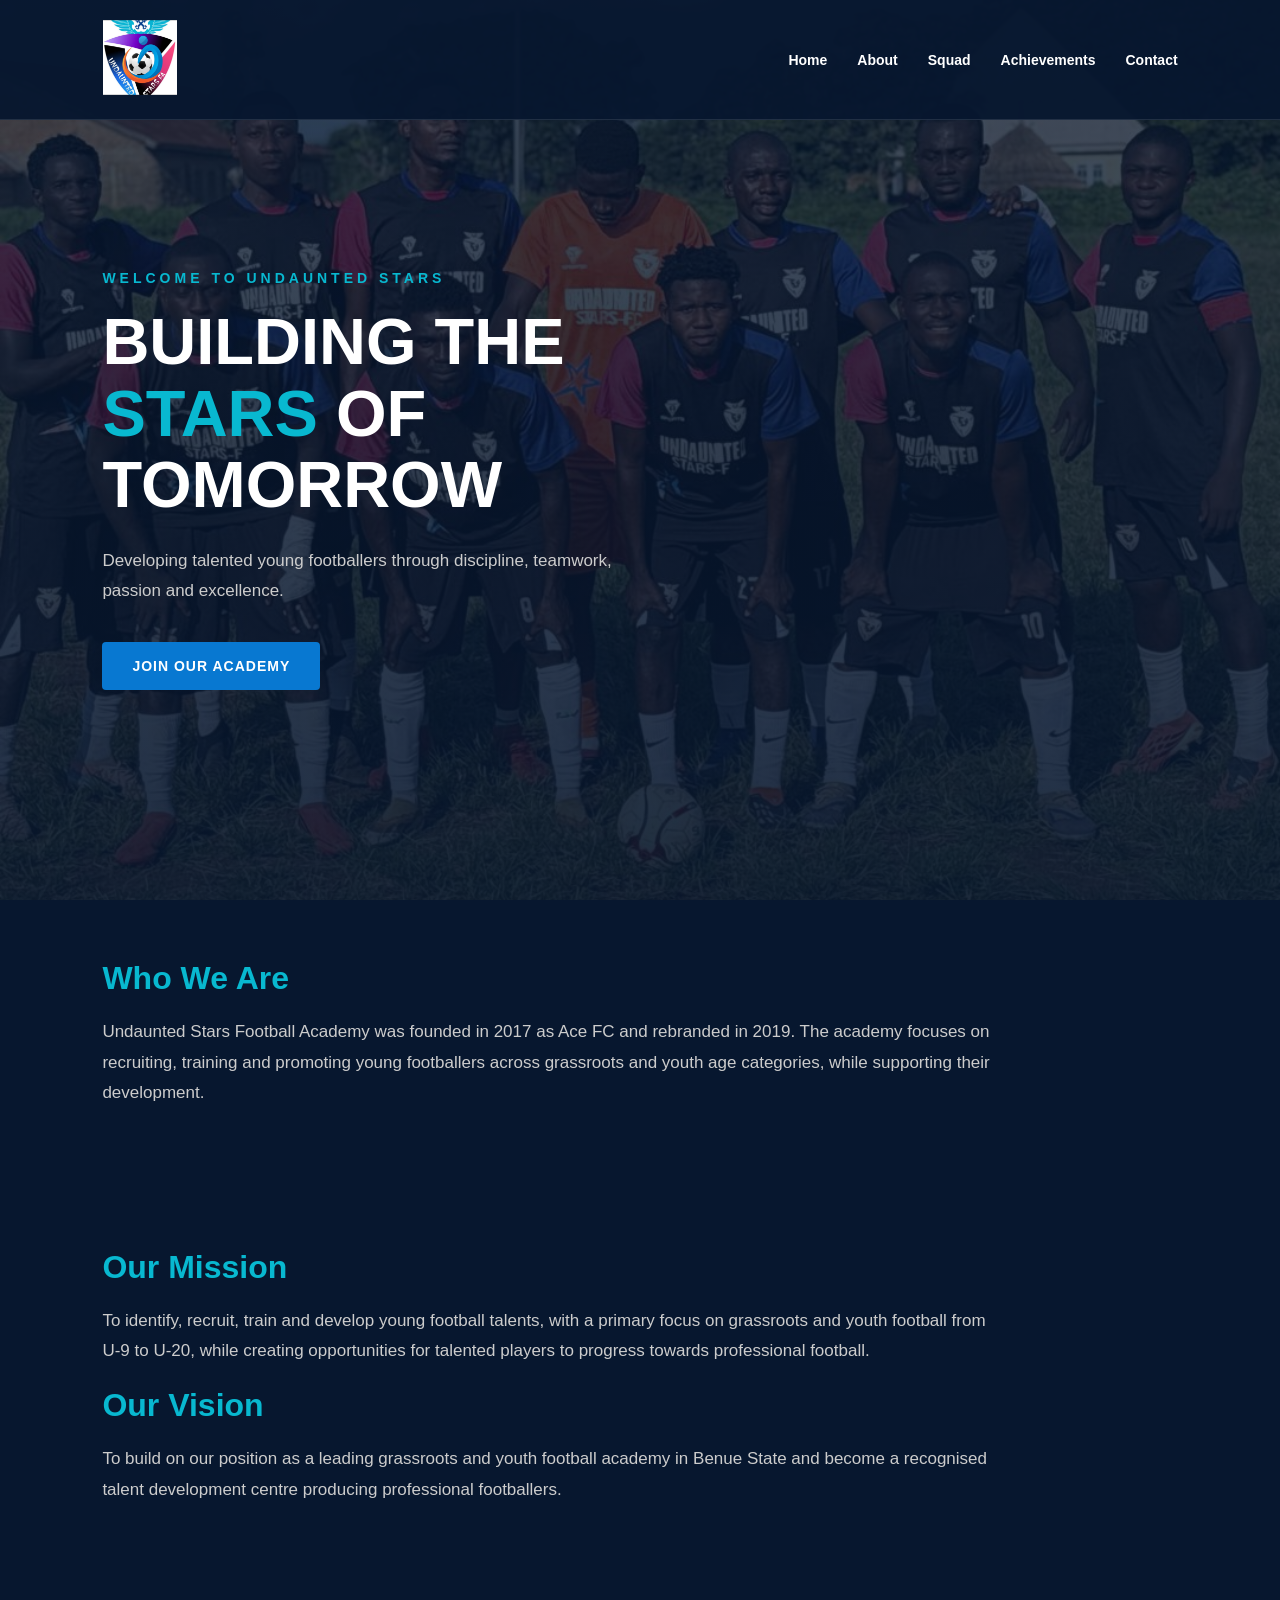
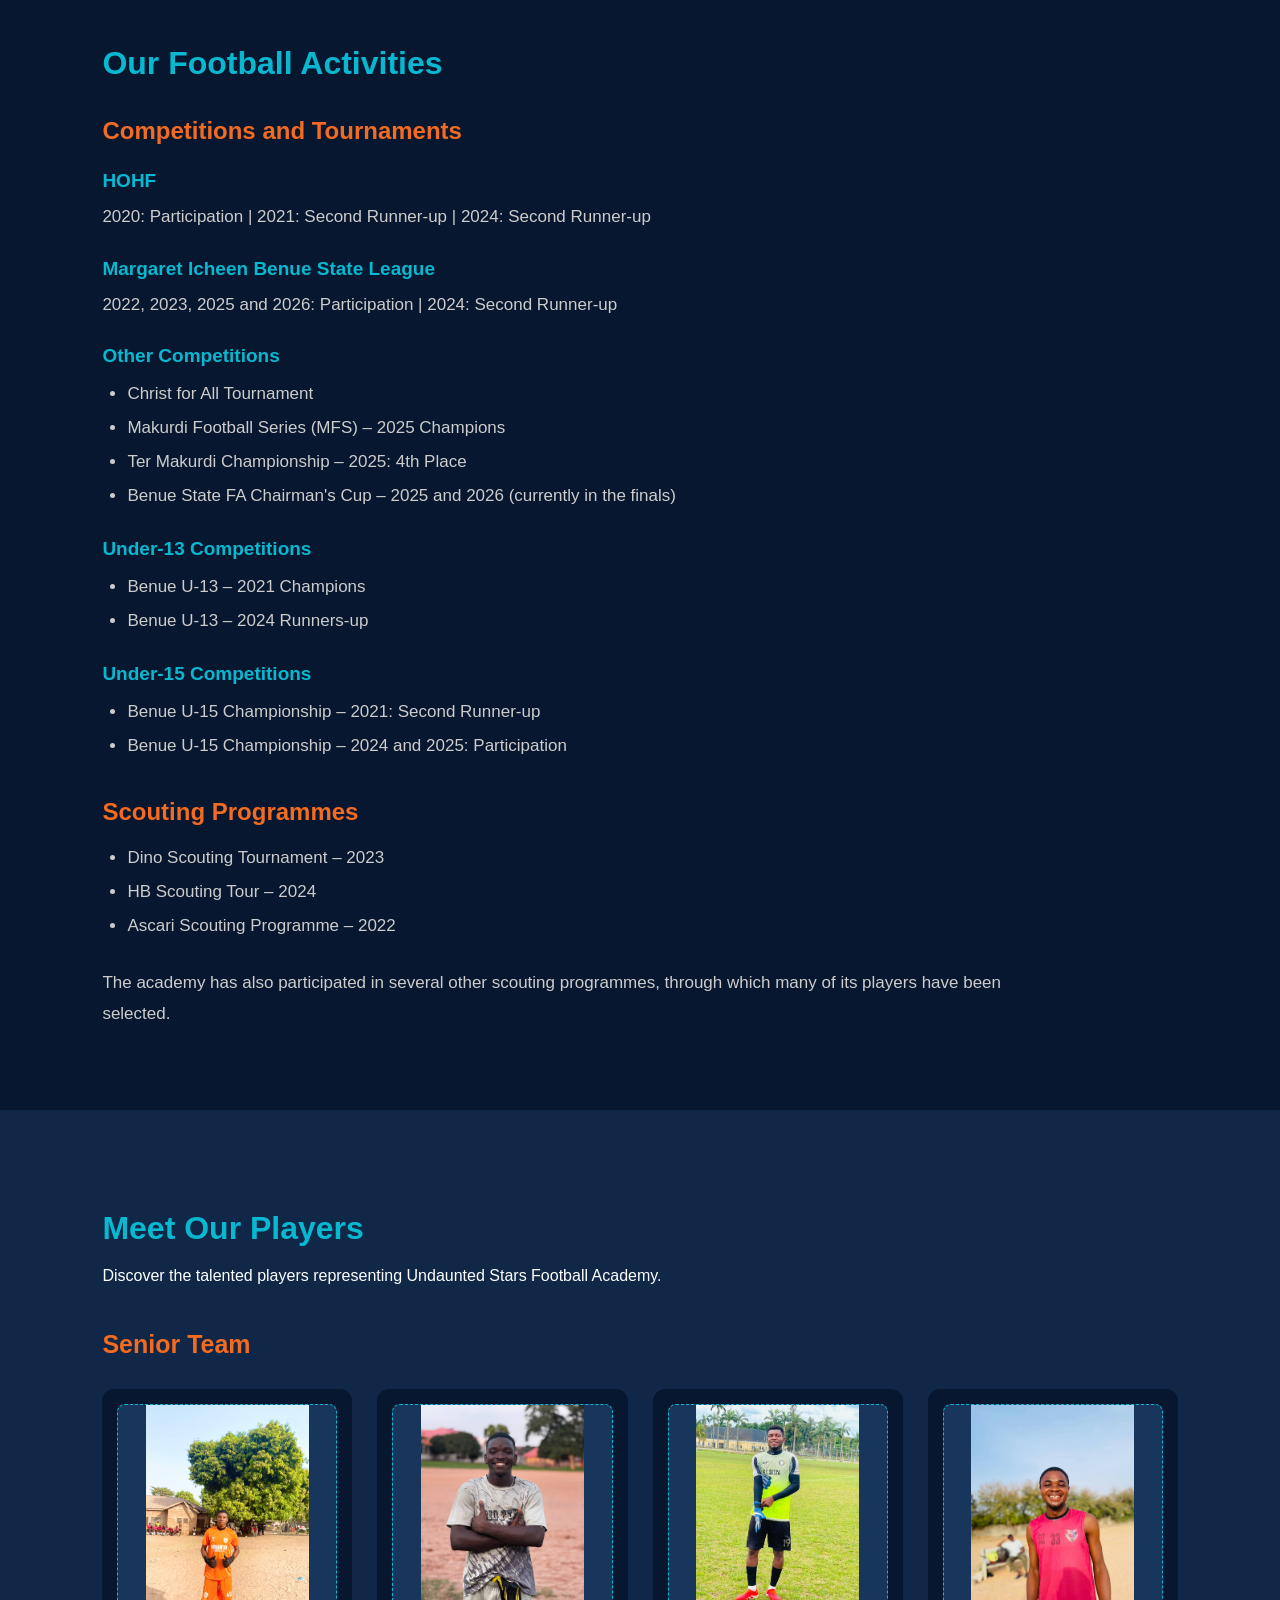
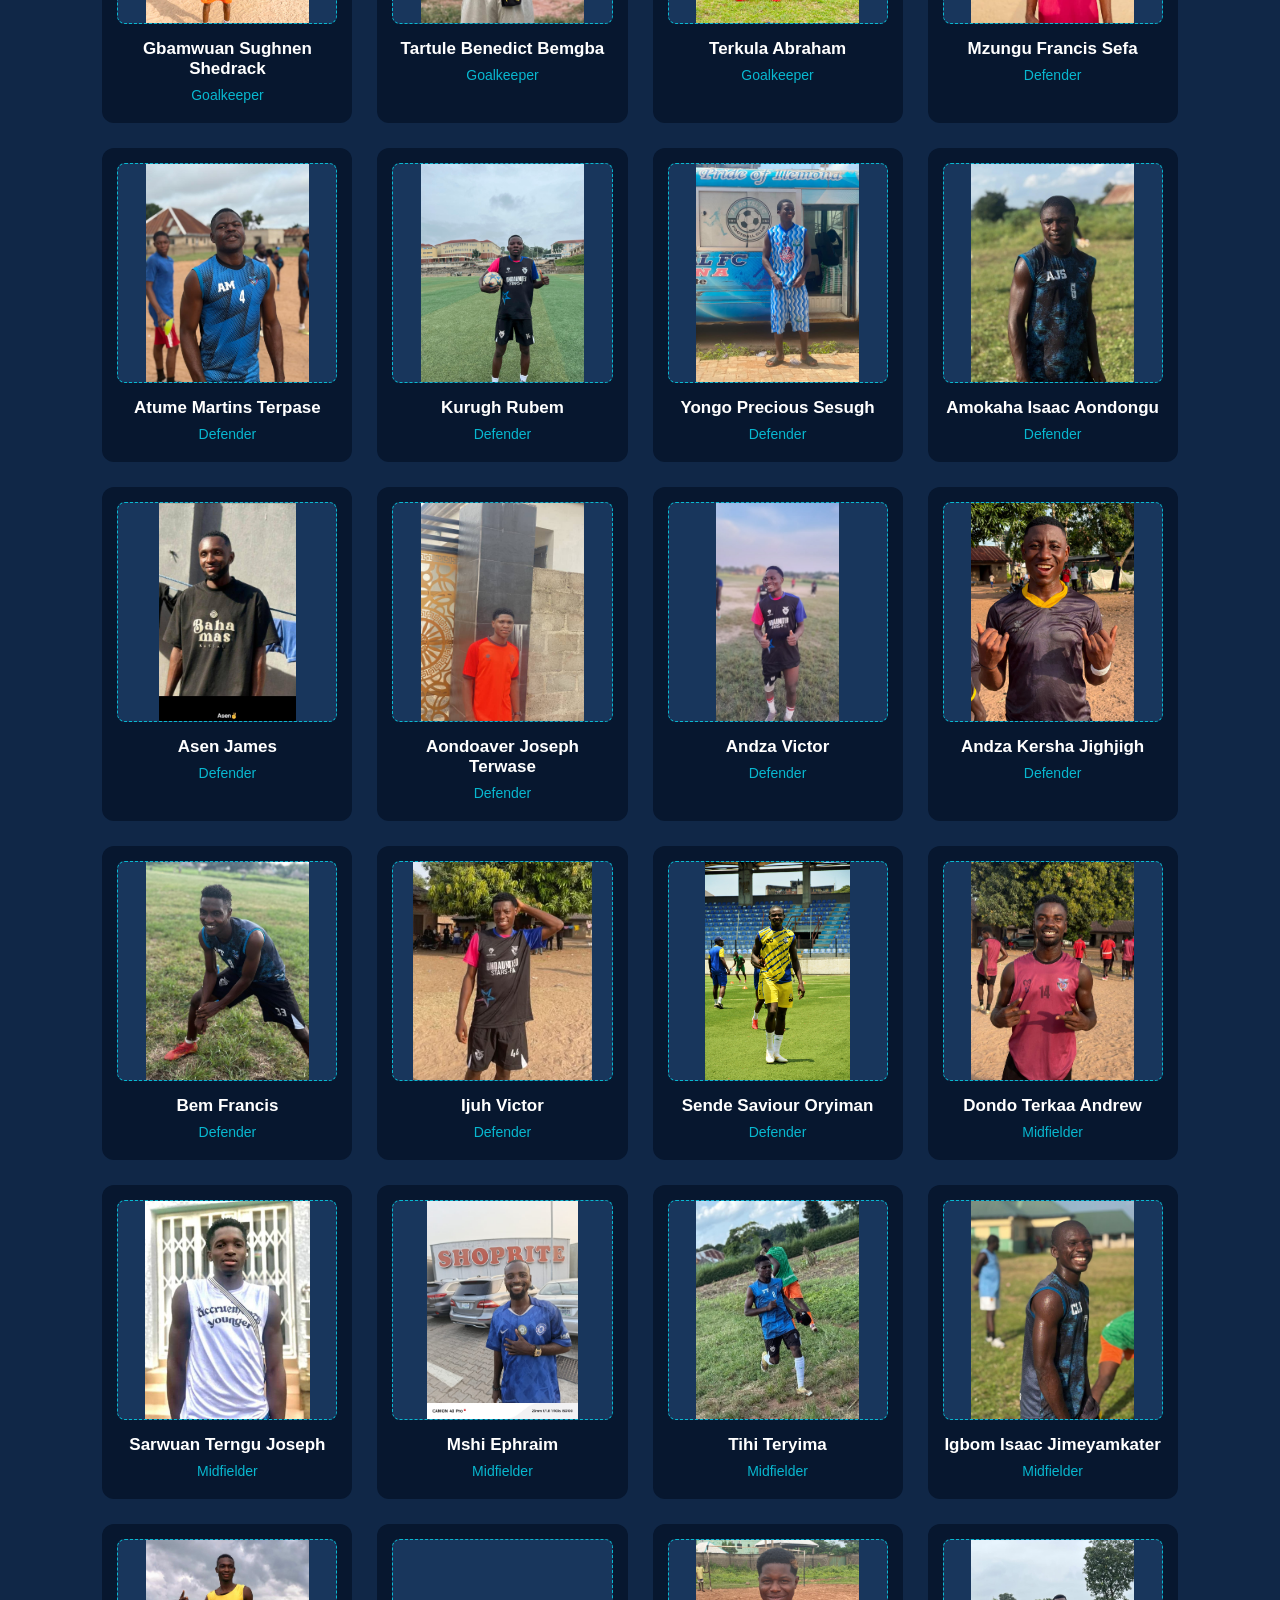
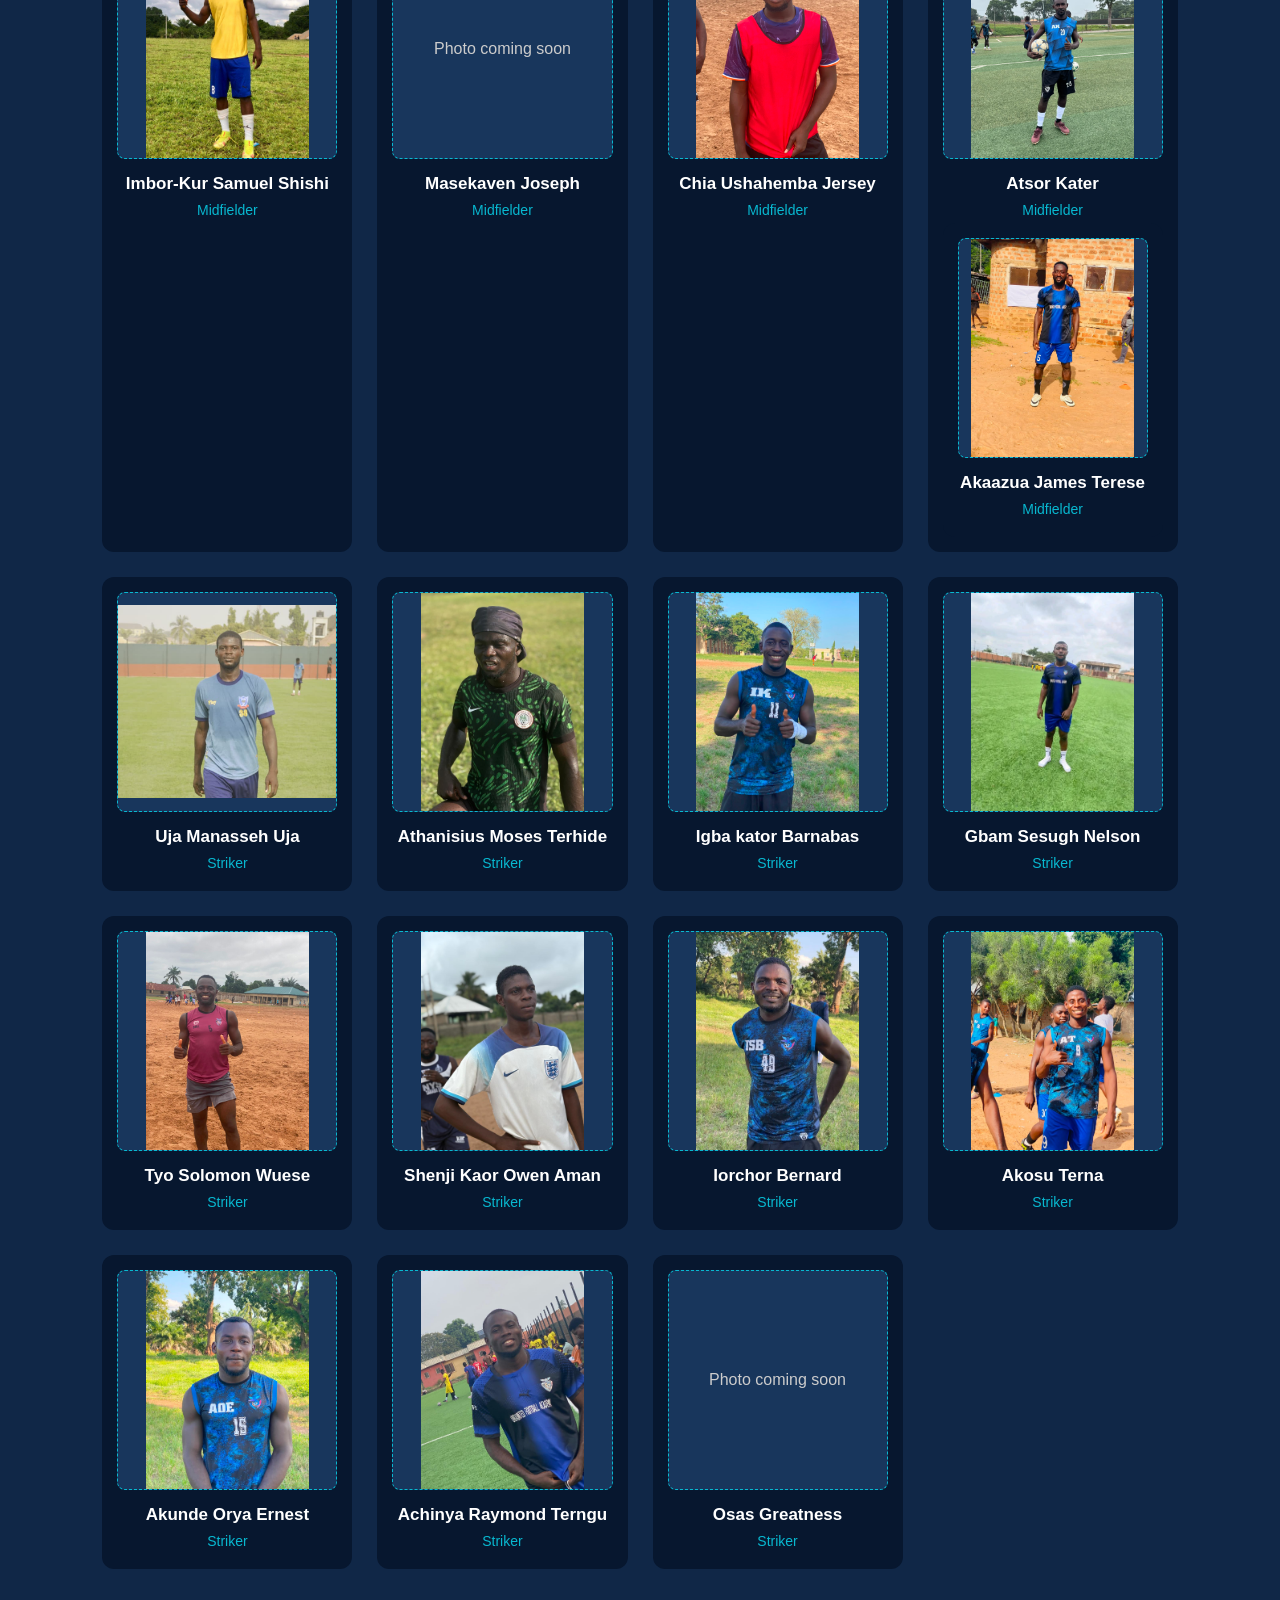
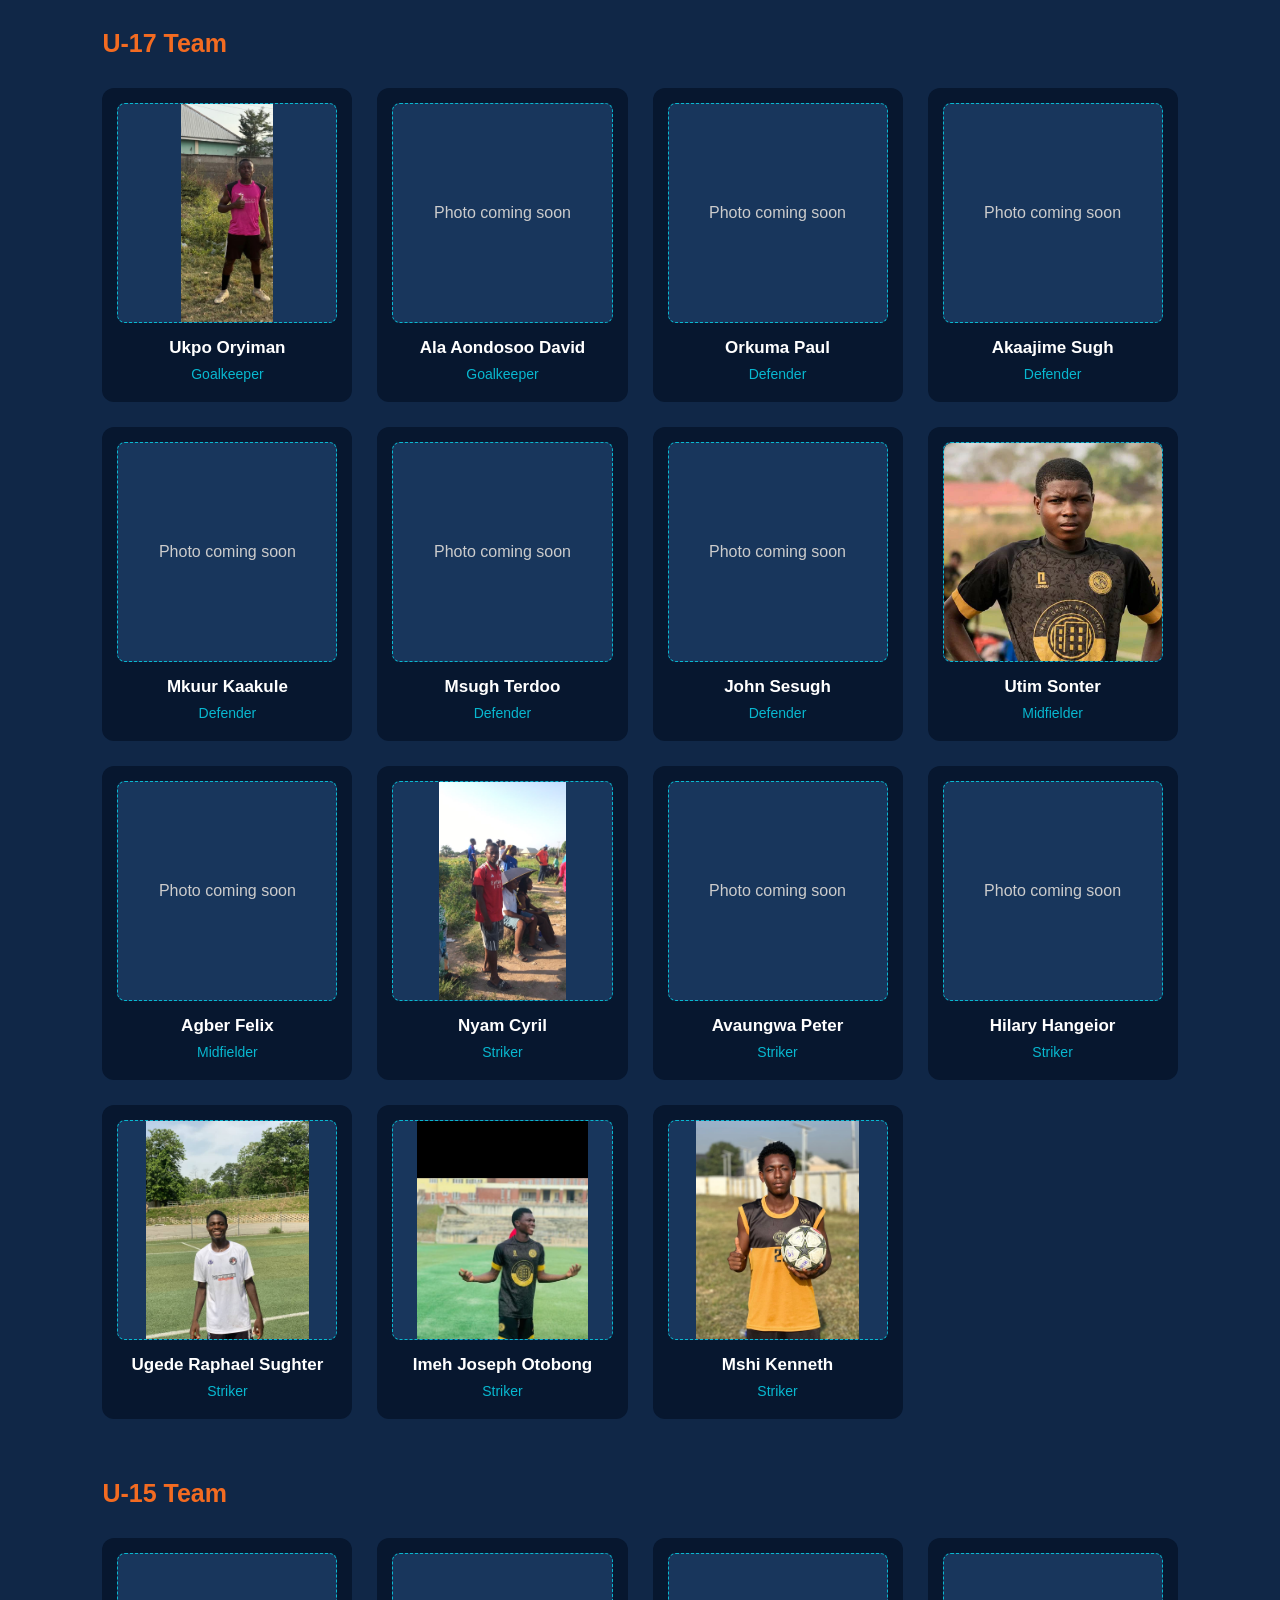
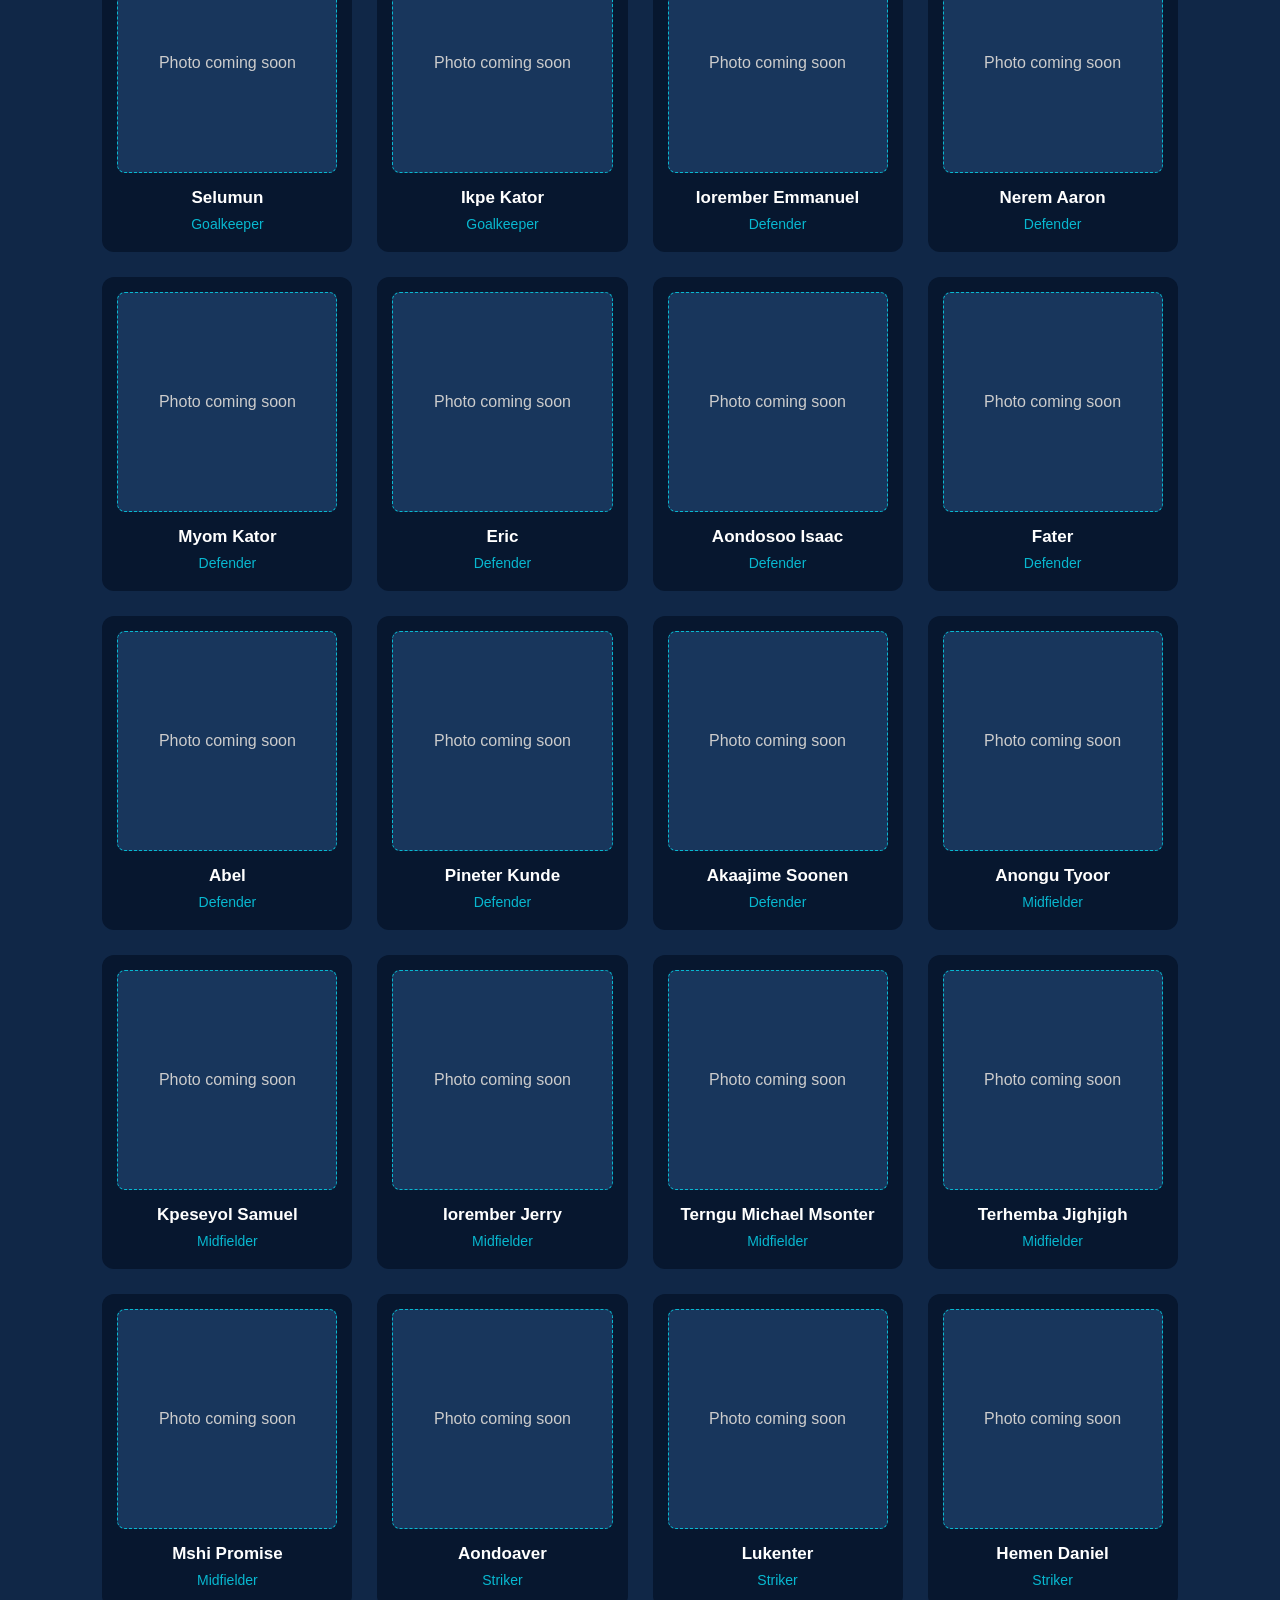
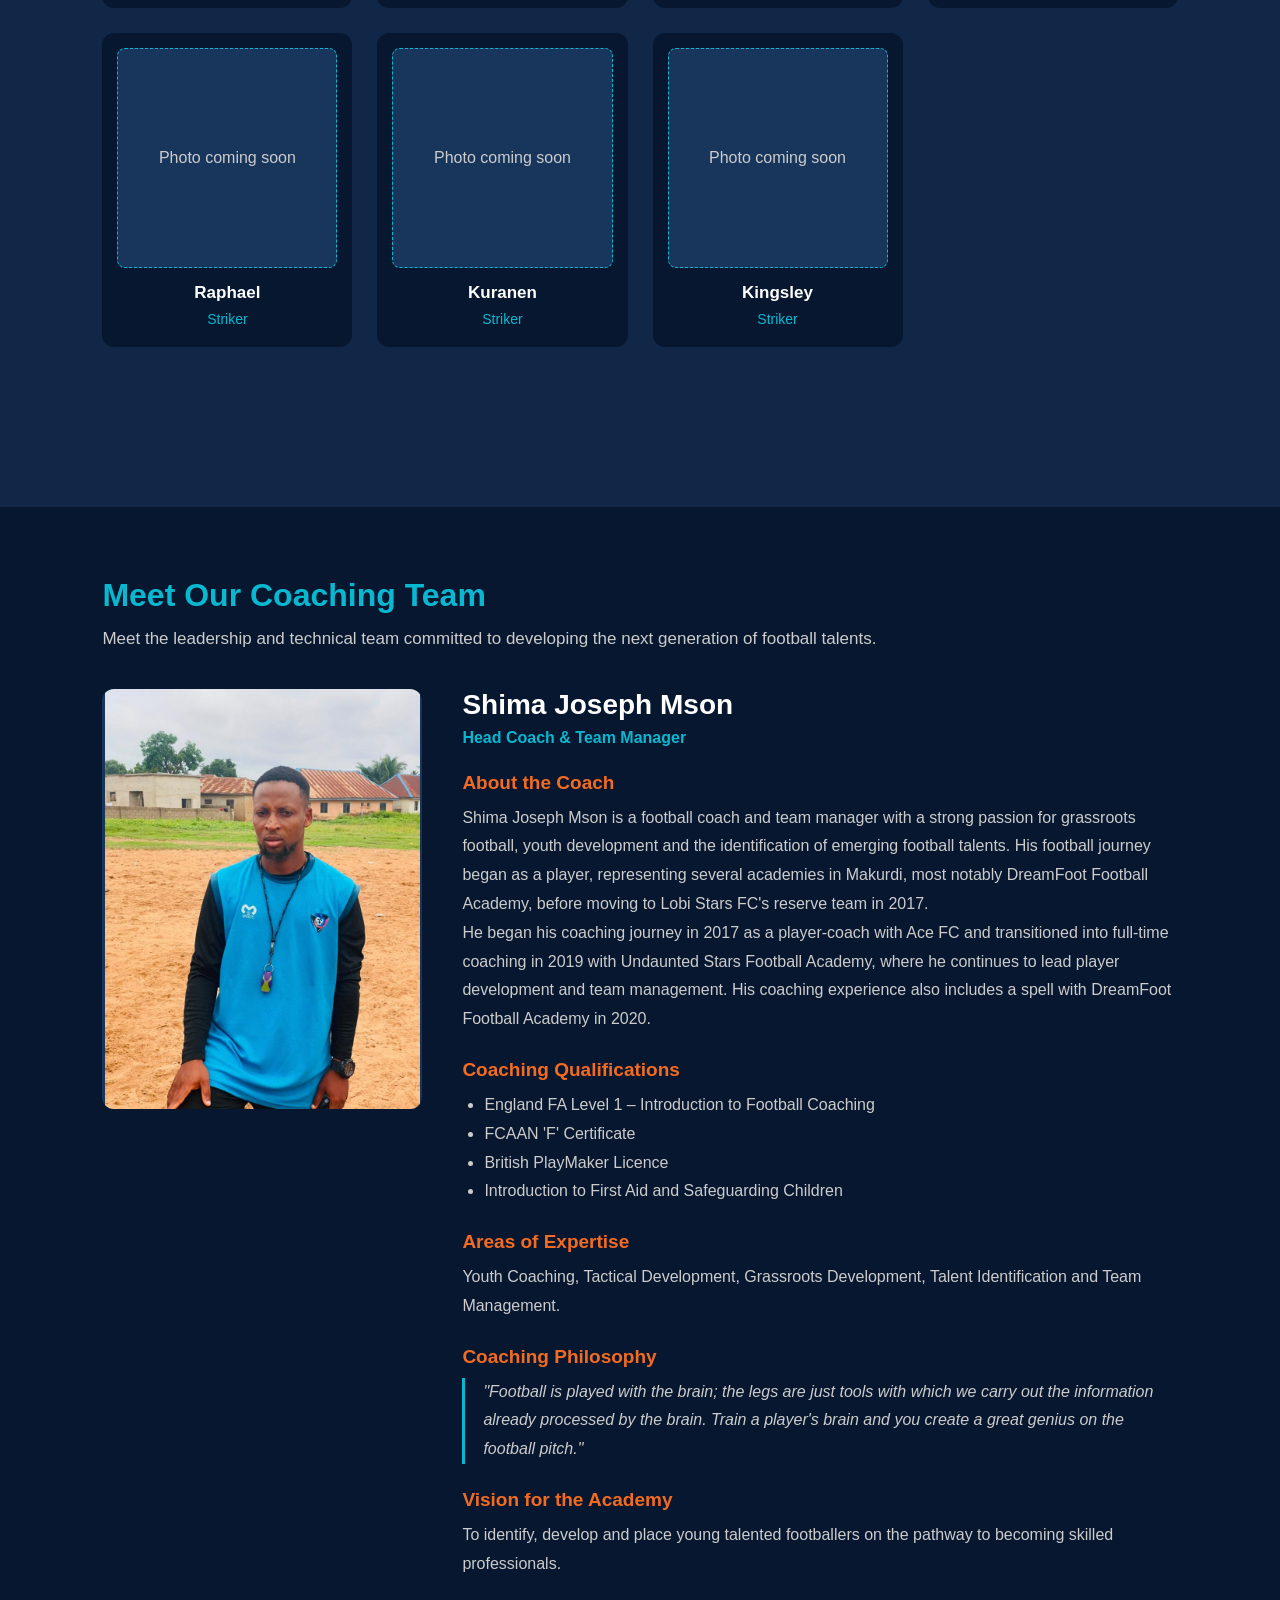
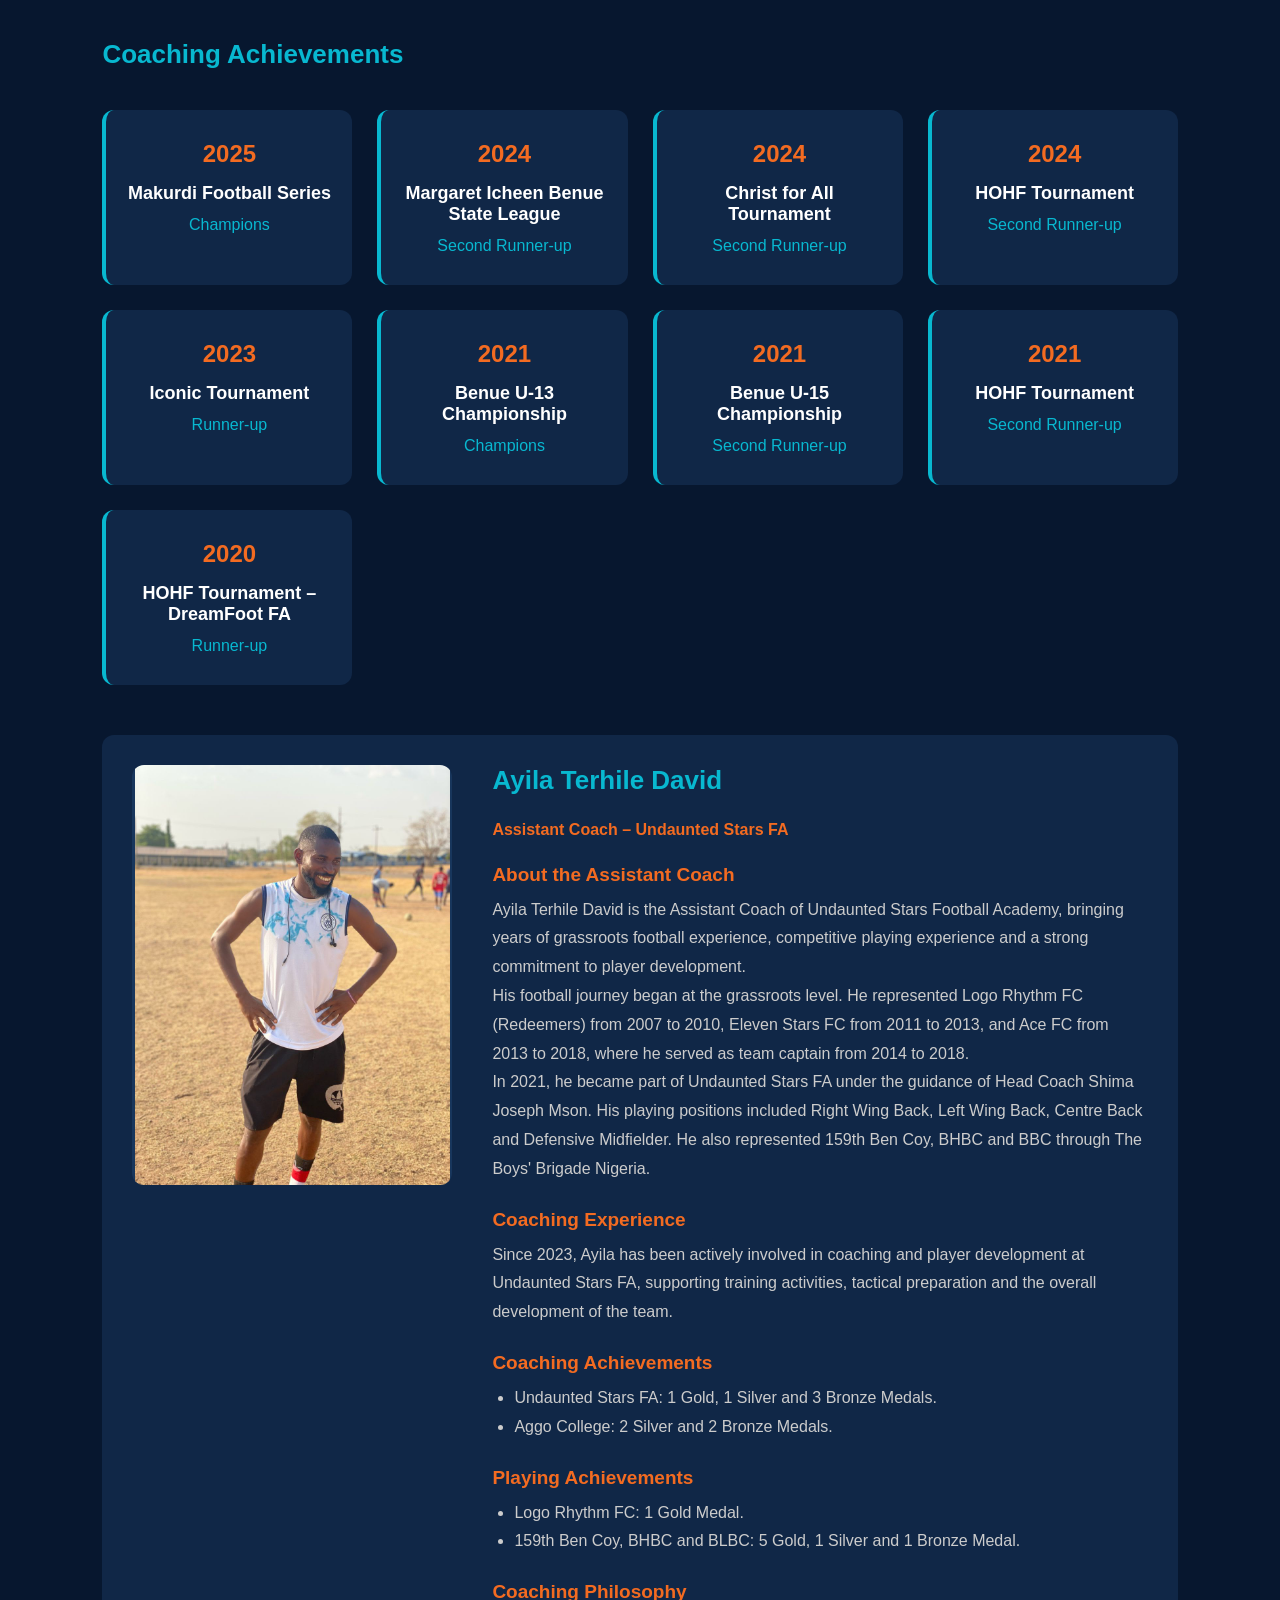
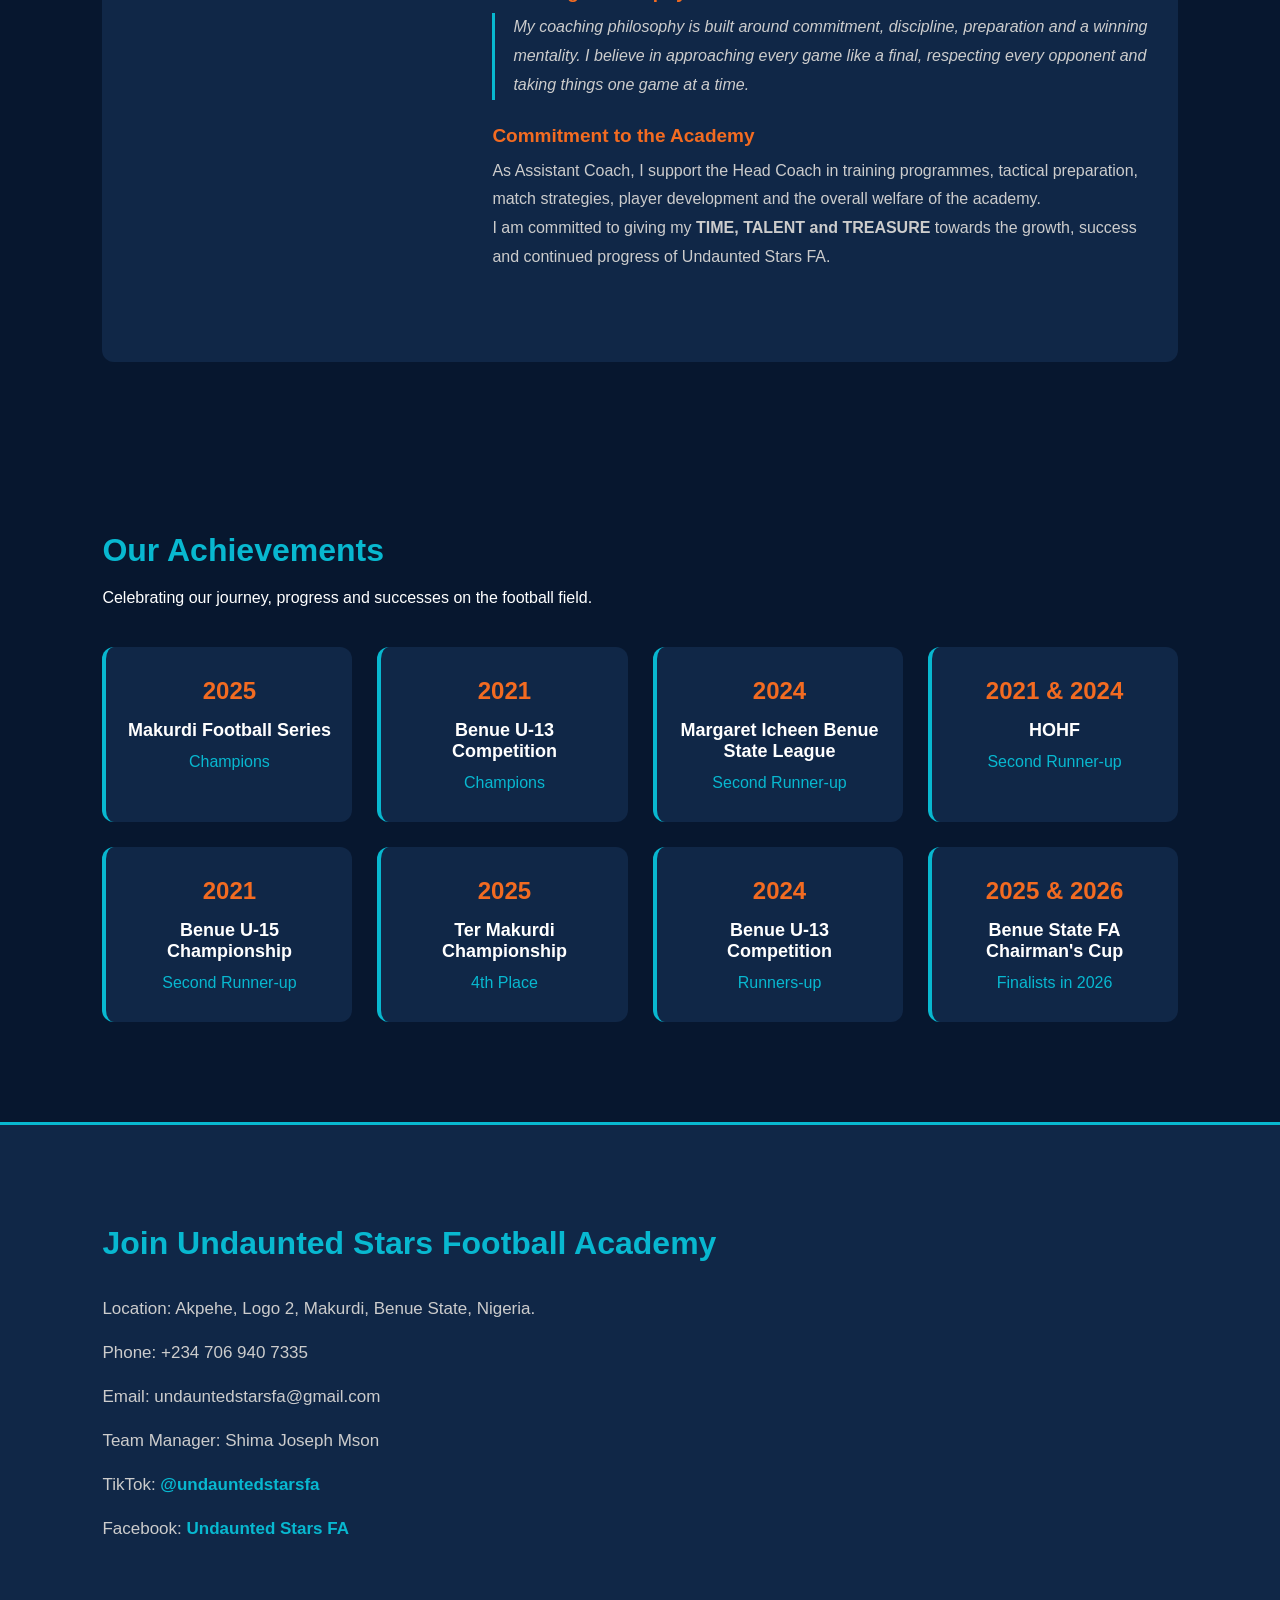
<file: index.html>
<!DOCTYPE html>
<html lang="en">


<head>
    <meta charset="UTF-8">
    <meta name="viewport" content="width=device-width, initial-scale=1.0">

    <title>Undaunted Stars Football Academy | Football Academy in Makurdi, Benue State</title>

    <meta name="description" content="Discover Undaunted Stars Football Academy (UFA), a grassroots and youth football academy in Makurdi, Benue State, Nigeria. Meet our players, coaches and explore our achievements.">

    <meta name="keywords" content="Undaunted Stars FA, Undaunted Stars Football Academy, football academy in Makurdi, football academy in Benue State, youth football Nigeria">

    <meta name="author" content="Undaunted Stars Football Academy">

    <!-- Connect HTML to CSS -->
    <link rel="stylesheet" href="CSS/style.css">
</head>


<body>

    <!-- HOME / HERO SECTION -->
    <header class="hero" id="home">

        <!-- NAVIGATION BAR -->
        <nav class="navbar">

            <!-- ACADEMY LOGO -->
            <a href="#home" class="logo">
                <img src="Images/academy-logo.jpeg"
                     alt="Undaunted Stars Football Academy Logo">
            </a>

            <!-- NAVIGATION LINKS -->
            <ul class="nav-links">
                <li><a href="#home">Home</a></li>
                <li><a href="#about">About</a></li>
                <li><a href="#squad">Squad</a></li>
                <li><a href="#achievements">Achievements</a></li>
                <li><a href="#contact">Contact</a></li>
            </ul>

        </nav>

        <!-- HERO CONTENT -->
        <div class="hero-content">

            <p class="welcome-text">
                WELCOME TO UNDAUNTED STARS
            </p>

            <h1>
                BUILDING THE <span>STARS</span> OF TOMORROW
            </h1>

            <p class="hero-description">
                Developing talented young footballers through
                discipline, teamwork, passion and excellence.
            </p>

            <a href="#contact" class="hero-btn">
                JOIN OUR ACADEMY
            </a>

        </div>

    </header>

    <!-- ABOUT US SECTION -->
<section id="about">
    <h2>Who We Are</h2>
    <p>
        Undaunted Stars Football Academy was founded in 2017 as Ace FC
        and rebranded in 2019. The academy focuses on recruiting,
        training and promoting young footballers across grassroots
        and youth age categories, while supporting their development.
    </p>
</section>

<section id="mission-vision">
    <h2>Our Mission</h2>
    <p>
        To identify, recruit, train and develop young football talents,
        with a primary focus on grassroots and youth football from
        U-9 to U-20, while creating opportunities for talented players
        to progress towards professional football.
    </p>

    <h2>Our Vision</h2>
    <p>
        To build on our position as a leading grassroots and youth
        football academy in Benue State and become a recognised
        talent development centre producing professional footballers.
    </p>
</section>

<section id="football-activities">
    <h2>Our Football Activities</h2>

    <h3>Competitions and Tournaments</h3>

    <h4>HOHF</h4>
    <p>2020: Participation | 2021: Second Runner-up | 2024: Second Runner-up</p>

    <h4>Margaret Icheen Benue State League</h4>
    <p>2022, 2023, 2025 and 2026: Participation | 2024: Second Runner-up</p>

    <h4>Other Competitions</h4>
    <ul>
        <li>Christ for All Tournament</li>
        <li>Makurdi Football Series (MFS) – 2025 Champions</li>
        <li>Ter Makurdi Championship – 2025: 4th Place</li>
        <li>Benue State FA Chairman's Cup – 2025 and 2026 (currently in the finals)</li>
    </ul>

    <h4>Under-13 Competitions</h4>
    <ul>
        <li>Benue U-13 – 2021 Champions</li>
        <li>Benue U-13 – 2024 Runners-up</li>
    </ul>

    <h4>Under-15 Competitions</h4>
    <ul>
        <li>Benue U-15 Championship – 2021: Second Runner-up</li>
        <li>Benue U-15 Championship – 2024 and 2025: Participation</li>
    </ul>

    <h3>Scouting Programmes</h3>
    <ul>
        <li>Dino Scouting Tournament – 2023</li>
        <li>HB Scouting Tour – 2024</li>
        <li>Ascari Scouting Programme – 2022</li>
    </ul>

    <p>
        The academy has also participated in several other scouting
        programmes, through which many of its players have been selected.
    </p>
</section>

<!-- SQUAD SECTION -->
<section id="squad">
    <h2>Meet Our Players</h2>
    <p>Discover the talented players representing Undaunted Stars Football Academy.</p>

    <h3>Senior Team</h3>
    <div class="player-grid">

    <!-- GOALKEEPERS -->
    <div class="player-card">
        <div class="player-photo">
    <img src="player photos/gbamwuan sughnen.jpeg"
         alt="Gbamwuan Sughnen Shedrack">
</div>
        <h4>Gbamwuan Sughnen Shedrack</h4>
        <p>Goalkeeper</p>
    </div>

    <div class="player-card">
        <div class="player-photo">
    <img src="player photos/tartule benedict.jpeg"
         alt="Tartule Benedict Bemgba">
</div>
        <h4>Tartule Benedict Bemgba</h4>
        <p>Goalkeeper</p>
    </div>

    <div class="player-card">
        <div class="player-photo">
    <img src="player photos/abraham terkula.jpeg"
         alt="Terkula Abraham">
</div>
        <h4>Terkula Abraham</h4>
        <p>Goalkeeper</p>
    </div>

    <!-- DEFENDERS -->
    <div class="player-card">
        <div class="player-photo">
    <img src="player photos/mzungu francis.jpeg"
         alt="Mzungu Francis Sefa">
</div>
        <h4>Mzungu Francis Sefa</h4>
        <p>Defender</p>
    </div>

    <div class="player-card">
        <div class="player-photo">
    <img src="player photos/atume martins.jpeg"
         alt="Atume Martins Terpase">
</div>
        <h4>Atume Martins Terpase</h4>
        <p>Defender</p>
    </div>

    <div class="player-card">
        <div class="player-photo">
    <img src="player photos/kurugh lubem.jpeg"
         alt="Kurugh Lubem">
</div>
        <h4>Kurugh Rubem</h4>
        <p>Defender</p>
    </div>

    <div class="player-card">
        <div class="player-photo">
    <img src="player photos/yongo precious.jpeg"
         alt="Yongo Precious Sesugh">
</div>
        <h4>Yongo Precious Sesugh</h4>
        <p>Defender</p>
    </div>

    <div class="player-card">
        <div class="player-photo">
    <img src="player photos/amokaha isaac.jpeg"
         alt="Amokaha Isaac Aondongu">
</div>
        <h4>Amokaha Isaac Aondongu</h4>
        <p>Defender</p>
    </div>

    <div class="player-card">
        <div class="player-photo">
    <img src="player photos/asen james.jpeg"
         alt="Asen James">
</div>
        <h4>Asen James</h4>
        <p>Defender</p>
    </div>

    <div class="player-card">
        <div class="player-photo">
    <img src="player photos/aondoaver joseph.jpeg"
         alt="Aondoaver Joseph Terwase">
</div>
        <h4>Aondoaver Joseph Terwase</h4>
        <p>Defender</p>
    </div>

    <div class="player-card">
        <div class="player-photo">
    <img src="player photos/andza victor.jpeg"
         alt="Andza Victor">
</div>
        <h4>Andza Victor</h4>
        <p>Defender</p>
    </div>

    <div class="player-card">
        <div class="player-photo">
    <img src="player photos/andza kersha.jpeg"
         alt="Andza Kersha Jighjigh">
</div>
        <h4>Andza Kersha Jighjigh</h4>
        <p>Defender</p>
    </div>

    <div class="player-card">
        <div class="player-photo">
    <img src="player photos/bem francis.jpeg"
         alt="Bem Francis">
</div>
        <h4>Bem Francis</h4>
        <p>Defender</p>
    </div>

    <div class="player-card">
        <div class="player-photo">
    <img src="player photos/ijuh victor.jpeg"
         alt="Ijuh Victor">
</div>
        <h4>Ijuh Victor</h4>
        <p>Defender</p>
    </div>

    <div class="player-card">
        <div class="player-photo">
    <img src="player photos/sende oryiman.jpeg"
         alt="Sende Saviour Oryiman">
</div>
        <h4>Sende Saviour Oryiman</h4>
        <p>Defender</p>
    </div>

    <!-- MIDFIELDERS -->
    <div class="player-card">
        <div class="player-photo">
    <img src="player photos/dondu terkaa.jpeg"
         alt="Dondo Terkaa Andrew">
</div>
        <h4>Dondo Terkaa Andrew</h4>
        <p>Midfielder</p>
    </div>

    <div class="player-card">
        <div class="player-photo">
    <img src="player photos/akwaja joseph terngu.jpeg"
         alt="Sarwuan Terngu Joseph">
</div>
        <h4>Sarwuan Terngu Joseph</h4>
        <p>Midfielder</p>
    </div>

    <div class="player-card">
        <div class="player-photo">
    <img src="player photos/mshi ephraim.jpeg"
         alt="Mshi Ephraim">
</div>
        <h4>Mshi Ephraim</h4>
        <p>Midfielder</p>
    </div>

    <div class="player-card">
        <div class="player-photo">
    <img src="player photos/tihi teryima.jpeg"
         alt="Tihi Teryima">
</div>
        <h4>Tihi Teryima</h4>
        <p>Midfielder</p>
    </div>

    <div class="player-card">
        <div class="player-photo">
    <img src="player photos/igbom chiaban isaac.jpeg"
         alt="Igbom Isaac Jimeyamkater">
</div>
        <h4>Igbom Isaac Jimeyamkater</h4>
        <p>Midfielder</p>
    </div>

    <div class="player-card">
        <div class="player-photo">
    <img src="player photos/imbor-kur samuel.jpeg"
         alt="Imbor-Kur Samuel">
</div>
        <h4>Imbor-Kur Samuel Shishi</h4>
        <p>Midfielder</p>
    </div>

    <div class="player-card">
        <div class="player-photo">Photo coming soon</div>
        <h4>Masekaven Joseph</h4>
        <p>Midfielder</p>
    </div>

    <div class="player-card">
        <div class="player-photo">
    <img src="player photos/chia ushahemba.jpeg"
         alt="Chia Ushahemba Jersey">
</div>
        <h4>Chia Ushahemba Jersey</h4>
        <p>Midfielder</p>
    </div>

    <div class="player-card">
        <div class="player-photo">
    <img src="player photos/atsor kater.jpeg"
         alt="Atsor Kater">
</div>
        <h4>Atsor Kater</h4>
        <p>Midfielder</p>

        <div class="player-card">
    <div class="player-photo">
        <img src="player photos/akaazua james.jpeg"
             alt="Akaazua James Terese">
    </div>
    <h4>Akaazua James Terese</h4>
    <p>Midfielder</p>
</div>
    </div>

    <!-- STRIKERS -->
    <div class="player-card">
        <div class="player-photo">
    <img src="player photos/uja mannaseh.jpeg"
         alt="Uja Mannaseh">
</div>
        <h4>Uja Manasseh Uja</h4>
        <p>Striker</p>
    </div>

    <div class="player-card">
        <div class="player-photo">
    <img src="player photos/athanasius terhide.jpeg"
         alt="Athanisius Moses Terhide">
</div>
        <h4>Athanisius Moses Terhide</h4>
        <p>Striker</p>
    </div>

    <div class="player-card">
        <div class="player-photo">
    <img src="player photos/igba kator barnabas.jpeg"
         alt="Igba Kator Barnabas"></div>
        <h4>Igba kator Barnabas</h4>
        <p>Striker</p>
    </div>

    <div class="player-card">
        <div class="player-photo">
    <img src="player photos/gbam sesugh.jpeg"
         alt="Gbam Sesugh Nelson">
</div>
        <h4>Gbam Sesugh Nelson</h4>
        <p>Striker</p>
    </div>

    <div class="player-card">
        <div class="player-photo">
    <img src="player photos/tyo solomon.jpeg"
         alt="Tyo Solomon Wuese">
</div>
        <h4>Tyo Solomon Wuese</h4>
        <p>Striker</p>
    </div>

    <div class="player-card">
        <div class="player-photo">
    <img src="player photos/shenji kaor.jpeg"
         alt="Shenji Kaor Owen Aman">
</div>
        <h4>Shenji Kaor Owen Aman</h4>
        <p>Striker</p>
    </div>

    <div class="player-card">
        <div class="player-photo">
    <img src="player photos/iorchor benard.jpeg"
         alt="Iorchor Bernard">
</div>
        <h4>Iorchor Bernard</h4>
        <p>Striker</p>
    </div>

    <div class="player-card">
        <div class="player-photo">
    <img src="player photos/akosu terna.jpeg"
         alt="Akosu Terna">
</div>
        <h4>Akosu Terna</h4>
        <p>Striker</p>
    </div>

    <div class="player-card">
        <div class="player-photo">
    <img src="player photos/akunde orya ernest.jpeg"
         alt="Akunde Orya Ernest">
</div>
        <h4>Akunde Orya Ernest</h4>
        <p>Striker</p>
    </div>

    <div class="player-card">
    <div class="player-photo">
    <img src="player photos/achinya raymond terngu.jpeg"
         alt="Achinya Raymond Terngu">
</div>
    <h4>Achinya Raymond Terngu</h4>
    <p>Striker</p>
</div>

    <div class="player-card">
        <div class="player-photo">Photo coming soon</div>
        <h4>Osas Greatness</h4>
        <p>Striker</p>
    </div>

</div>

    <h3>U-17 Team</h3>
    <div class="player-grid">

    <!-- GOALKEEPERS -->
    <div class="player-card">
        <div class="player-photo">
    <img src="player photos/ukpo oryiman.jpeg"
         alt="Ukpo Oryiman">
</div>
        <h4>Ukpo Oryiman</h4>
        <p>Goalkeeper</p>
    </div>

    <div class="player-card">
        <div class="player-photo">Photo coming soon</div>
        <h4>Ala Aondosoo David</h4>
        <p>Goalkeeper</p>
    </div>

    <!-- DEFENDERS -->
    <div class="player-card">
        <div class="player-photo">Photo coming soon</div>
        <h4>Orkuma Paul</h4>
        <p>Defender</p>
    </div>

    <div class="player-card">
        <div class="player-photo">Photo coming soon</div>
        <h4>Akaajime Sugh</h4>
        <p>Defender</p>
    </div>

    <div class="player-card">
        <div class="player-photo">Photo coming soon</div>
        <h4>Mkuur Kaakule</h4>
        <p>Defender</p>
    </div>

    <div class="player-card">
        <div class="player-photo">Photo coming soon</div>
        <h4>Msugh Terdoo</h4>
        <p>Defender</p>
    </div>

    <div class="player-card">
        <div class="player-photo">Photo coming soon</div>
        <h4>John Sesugh</h4>
        <p>Defender</p>
    </div>

    <!-- MIDFIELDERS -->
    <div class="player-card">
        <div class="player-photo">
    <img src="player photos/utim sonter.jpeg"
         alt="Utim Sonter">
</div>
        <h4>Utim Sonter</h4>
        <p>Midfielder</p>
    </div>

    <div class="player-card">
        <div class="player-photo">Photo coming soon</div>
        <h4>Agber Felix</h4>
        <p>Midfielder</p>
    </div>

    <!-- STRIKERS -->
    <div class="player-card">
        <div class="player-photo">
    <img src="player photos/nyam cyril.jpeg"
         alt="Nyam Cyril">
</div>
        <h4>Nyam Cyril</h4>
        <p>Striker</p>
    </div>

    <div class="player-card">
        <div class="player-photo">Photo coming soon</div>
        <h4>Avaungwa Peter</h4>
        <p>Striker</p>
    </div>

    <div class="player-card">
        <div class="player-photo">Photo coming soon</div>
        <h4>Hilary Hangeior</h4>
        <p>Striker</p>
    </div>

    <div class="player-card">
        <div class="player-photo">
    <img src="player photos/ugede raphael.jpeg"
         alt="Ugede Raphael Sughter">
</div>
        <h4>Ugede Raphael Sughter</h4>
        <p>Striker</p>
    </div>

    <div class="player-card">
        <div class="player-photo">
    <img src="player photos/otobong.jpeg"
         alt="Otobong">
</div>
        <h4>Imeh Joseph Otobong</h4>
        <p>Striker</p>
    </div>

    <div class="player-card">
        <div class="player-photo">
    <img src="player photos/mshi kenneth.jpeg"
         alt="Mshi Kenneth">
</div>
        <h4>Mshi Kenneth</h4>
        <p>Striker</p>
    </div>

</div>

    <h3>U-15 Team</h3>
    <div class="player-grid">

    <!-- GOALKEEPERS -->
    <div class="player-card">
        <div class="player-photo">Photo coming soon</div>
        <h4>Selumun</h4>
        <p>Goalkeeper</p>
    </div>

    <div class="player-card">
        <div class="player-photo">Photo coming soon</div>
        <h4>Ikpe Kator</h4>
        <p>Goalkeeper</p>
    </div>

    <!-- DEFENDERS -->
    <div class="player-card">
        <div class="player-photo">Photo coming soon</div>
        <h4>Iorember Emmanuel</h4>
        <p>Defender</p>
    </div>

    <div class="player-card">
        <div class="player-photo">Photo coming soon</div>
        <h4>Nerem Aaron</h4>
        <p>Defender</p>
    </div>

    <div class="player-card">
        <div class="player-photo">Photo coming soon</div>
        <h4>Myom Kator</h4>
        <p>Defender</p>
    </div>

    <div class="player-card">
        <div class="player-photo">Photo coming soon</div>
        <h4>Eric</h4>
        <p>Defender</p>
    </div>

    <div class="player-card">
        <div class="player-photo">Photo coming soon</div>
        <h4>Aondosoo Isaac</h4>
        <p>Defender</p>
    </div>

    <div class="player-card">
        <div class="player-photo">Photo coming soon</div>
        <h4>Fater</h4>
        <p>Defender</p>
    </div>

    <div class="player-card">
        <div class="player-photo">Photo coming soon</div>
        <h4>Abel</h4>
        <p>Defender</p>
    </div>

    <div class="player-card">
        <div class="player-photo">Photo coming soon</div>
        <h4>Pineter Kunde</h4>
        <p>Defender</p>
    </div>

    <div class="player-card">
        <div class="player-photo">Photo coming soon</div>
        <h4>Akaajime Soonen</h4>
        <p>Defender</p>
    </div>

    <!-- MIDFIELDERS -->
    <div class="player-card">
        <div class="player-photo">Photo coming soon</div>
        <h4>Anongu Tyoor</h4>
        <p>Midfielder</p>
    </div>

    <div class="player-card">
        <div class="player-photo">Photo coming soon</div>
        <h4>Kpeseyol Samuel</h4>
        <p>Midfielder</p>
    </div>

    <div class="player-card">
        <div class="player-photo">Photo coming soon</div>
        <h4>Iorember Jerry</h4>
        <p>Midfielder</p>
    </div>

    <div class="player-card">
        <div class="player-photo">Photo coming soon</div>
        <h4>Terngu Michael Msonter</h4>
        <p>Midfielder</p>
    </div>

    <div class="player-card">
        <div class="player-photo">Photo coming soon</div>
        <h4>Terhemba Jighjigh</h4>
        <p>Midfielder</p>
    </div>

    <div class="player-card">
        <div class="player-photo">Photo coming soon</div>
        <h4>Mshi Promise</h4>
        <p>Midfielder</p>
    </div>

    <!-- STRIKERS -->
    <div class="player-card">
        <div class="player-photo">Photo coming soon</div>
        <h4>Aondoaver</h4>
        <p>Striker</p>
    </div>

    <div class="player-card">
        <div class="player-photo">Photo coming soon</div>
        <h4>Lukenter</h4>
        <p>Striker</p>
    </div>

    <div class="player-card">
        <div class="player-photo">Photo coming soon</div>
        <h4>Hemen Daniel</h4>
        <p>Striker</p>
    </div>

    <div class="player-card">
        <div class="player-photo">Photo coming soon</div>
        <h4>Raphael</h4>
        <p>Striker</p>
    </div>

    <div class="player-card">
        <div class="player-photo">Photo coming soon</div>
        <h4>Kuranen</h4>
        <p>Striker</p>
    </div>

    <div class="player-card">
        <div class="player-photo">Photo coming soon</div>
        <h4>Kingsley</h4>
        <p>Striker</p>
    </div>

</div>
</section>


<!-- COACHING TEAM SECTION -->
<section id="coaches">

    <h2>Meet Our Coaching Team</h2>
    <p class="coaches-intro">
        Meet the leadership and technical team committed
        to developing the next generation of football talents.
    </p>

    <!-- HEAD COACH PROFILE -->
    <div class="coach-profile">

        <div class="coach-photo">
            <img src="player photos/shima-joseph-mson.jpeg"
                 alt="Shima Joseph Mson - Head Coach">
        </div>

        <div class="coach-details">

            <h3>Shima Joseph Mson</h3>
            <h4>Head Coach & Team Manager</h4>

            <h5>About the Coach</h5>
            <p>
                Shima Joseph Mson is a football coach and team manager
                with a strong passion for grassroots football, youth
                development and the identification of emerging football
                talents. His football journey began as a player,
                representing several academies in Makurdi, most notably
                DreamFoot Football Academy, before moving to Lobi Stars
                FC's reserve team in 2017.
            </p>

            <p>
                He began his coaching journey in 2017 as a player-coach
                with Ace FC and transitioned into full-time coaching
                in 2019 with Undaunted Stars Football Academy, where he
                continues to lead player development and team management.
                His coaching experience also includes a spell with
                DreamFoot Football Academy in 2020.
            </p>

            <h5>Coaching Qualifications</h5>
            <ul>
                <li>England FA Level 1 – Introduction to Football Coaching</li>
                <li>FCAAN 'F' Certificate</li>
                <li>British PlayMaker Licence</li>
                <li>Introduction to First Aid and Safeguarding Children</li>
            </ul>

            <h5>Areas of Expertise</h5>
            <p>
                Youth Coaching, Tactical Development, Grassroots
                Development, Talent Identification and Team Management.
            </p>

            <h5>Coaching Philosophy</h5>
            <blockquote>
                "Football is played with the brain; the legs are just
                tools with which we carry out the information already
                processed by the brain. Train a player's brain and
                you create a great genius on the football pitch."
            </blockquote>

            <h5>Vision for the Academy</h5>
            <p>
                To identify, develop and place young talented footballers
                on the pathway to becoming skilled professionals.
            </p>

        </div>
    </div>

    <!-- COACHING ACHIEVEMENTS -->
    <div class="coach-achievements">

        <h3>Coaching Achievements</h3>

        <div class="achievement-grid">

            <div class="achievement-card">
                <h3>2025</h3>
                <h4>Makurdi Football Series</h4>
                <p>Champions</p>
            </div>

            <div class="achievement-card">
                <h3>2024</h3>
                <h4>Margaret Icheen Benue State League</h4>
                <p>Second Runner-up</p>
            </div>

            <div class="achievement-card">
                <h3>2024</h3>
                <h4>Christ for All Tournament</h4>
                <p>Second Runner-up</p>
            </div>

            <div class="achievement-card">
                <h3>2024</h3>
                <h4>HOHF Tournament</h4>
                <p>Second Runner-up</p>
            </div>

            <div class="achievement-card">
                <h3>2023</h3>
                <h4>Iconic Tournament</h4>
                <p>Runner-up</p>
            </div>

            <div class="achievement-card">
                <h3>2021</h3>
                <h4>Benue U-13 Championship</h4>
                <p>Champions</p>
            </div>

            <div class="achievement-card">
                <h3>2021</h3>
                <h4>Benue U-15 Championship</h4>
                <p>Second Runner-up</p>
            </div>

            <div class="achievement-card">
                <h3>2021</h3>
                <h4>HOHF Tournament</h4>
                <p>Second Runner-up</p>
            </div>

            <div class="achievement-card">
                <h3>2020</h3>
                <h4>HOHF Tournament – DreamFoot FA</h4>
                <p>Runner-up</p>
            </div>

        </div>
    </div>

    <!-- ASSISTANT COACH PLACEHOLDER -->
   
<div class="assistant-coach">

    <div class="coach-profile">

        <div class="coach-photo">
            <img src="player photos/ayila terhile david.jpeg"
                 alt="Ayila Terhile David - Assistant Coach">
        </div>

        <div class="coach-details">

            <h3>Ayila Terhile David</h3>
            <h4>Assistant Coach – Undaunted Stars FA</h4>

            <h5>About the Assistant Coach</h5>
            <p>
                Ayila Terhile David is the Assistant Coach of
                Undaunted Stars Football Academy, bringing years
                of grassroots football experience, competitive
                playing experience and a strong commitment to
                player development.
            </p>

            <p>
                His football journey began at the grassroots level.
                He represented Logo Rhythm FC (Redeemers) from
                2007 to 2010, Eleven Stars FC from 2011 to 2013,
                and Ace FC from 2013 to 2018, where he served as
                team captain from 2014 to 2018.
            </p>

            <p>
                In 2021, he became part of Undaunted Stars FA
                under the guidance of Head Coach Shima Joseph Mson.
                His playing positions included Right Wing Back,
                Left Wing Back, Centre Back and Defensive Midfielder.
                He also represented 159th Ben Coy, BHBC and BBC
                through The Boys' Brigade Nigeria.
            </p>

            <h5>Coaching Experience</h5>
            <p>
                Since 2023, Ayila has been actively involved in
                coaching and player development at Undaunted Stars FA,
                supporting training activities, tactical preparation
                and the overall development of the team.
            </p>

            <h5>Coaching Achievements</h5>
            <ul>
                <li>Undaunted Stars FA: 1 Gold, 1 Silver and 3 Bronze Medals.</li>
                <li>Aggo College: 2 Silver and 2 Bronze Medals.</li>
            </ul>

            <h5>Playing Achievements</h5>
            <ul>
                <li>Logo Rhythm FC: 1 Gold Medal.</li>
                <li>159th Ben Coy, BHBC and BLBC: 5 Gold, 1 Silver and 1 Bronze Medal.</li>
            </ul>

            <h5>Coaching Philosophy</h5>
            <blockquote>
                My coaching philosophy is built around commitment,
                discipline, preparation and a winning mentality.
                I believe in approaching every game like a final,
                respecting every opponent and taking things one
                game at a time.
            </blockquote>

            <h5>Commitment to the Academy</h5>
            <p>
                As Assistant Coach, I support the Head Coach in
                training programmes, tactical preparation, match
                strategies, player development and the overall
                welfare of the academy.
            </p>

            <p>
                I am committed to giving my
                <strong>TIME, TALENT and TREASURE</strong>
                towards the growth, success and continued progress
                of Undaunted Stars FA.
            </p>

        </div>
    </div>
</div>


</section>


<!-- ACHIEVEMENTS SECTION -->
<section id="achievements">
    <h2>Our Achievements</h2>
    <p>Celebrating our journey, progress and successes on the football field.</p>

    <div class="achievement-grid">

        <div class="achievement-card">
            <h3>2025</h3>
            <h4>Makurdi Football Series</h4>
            <p>Champions</p>
        </div>

        <div class="achievement-card">
            <h3>2021</h3>
            <h4>Benue U-13 Competition</h4>
            <p>Champions</p>
        </div>

        <div class="achievement-card">
            <h3>2024</h3>
            <h4>Margaret Icheen Benue State League</h4>
            <p>Second Runner-up</p>
        </div>

        <div class="achievement-card">
            <h3>2021 & 2024</h3>
            <h4>HOHF</h4>
            <p>Second Runner-up</p>
        </div>

        <div class="achievement-card">
            <h3>2021</h3>
            <h4>Benue U-15 Championship</h4>
            <p>Second Runner-up</p>
        </div>

        <div class="achievement-card">
            <h3>2025</h3>
            <h4>Ter Makurdi Championship</h4>
            <p>4th Place</p>
        </div>

        <div class="achievement-card">
            <h3>2024</h3>
            <h4>Benue U-13 Competition</h4>
            <p>Runners-up</p>
        </div>

        <div class="achievement-card">
            <h3>2025 & 2026</h3>
            <h4>Benue State FA Chairman's Cup</h4>
            <p>Finalists in 2026</p>
        </div>

    </div>
</section>

<!-- CONTACT SECTION -->
<section id="contact">
    <h2>Join Undaunted Stars Football Academy</h2>
    <p>Location: Akpehe, Logo 2, Makurdi, Benue State, Nigeria.</p>
    <p>Phone: +234 706 940 7335</p>
    <p>Email: undauntedstarsfa@gmail.com</p>
    <p>Team Manager: Shima Joseph Mson</p>
    <p>TikTok: <a href="https://www.tiktok.com/@undauntedstarsfa" target="_blank">@undauntedstarsfa</a></p>
  <p>Facebook: <a href="https://www.facebook.com/share/1HZEtTajn5/?mibextid=wwXIfr" target="_blank">Undaunted Stars FA</a></p>
</section>
</body>

</html>
</file>
<file: CSS/style.css>
/* =========================================
   1. UNDAUNTED STARS BRAND COLOURS
========================================= */

:root {
    --navy: #07172F;
    --cyan: #08B8D0;
    --blue: #0878D1;
    --purple: #7B1FA2;
    --magenta: #E72D79;
    --orange: #F36B21;
    --white: #FFFFFF;
    --light-grey: #CCCCCC;
}


/* =========================================
   2. GENERAL SETTINGS
========================================= */

* {
    margin: 0;
    padding: 0;
    box-sizing: border-box;
}

html {
    scroll-behavior: smooth;
}

body {
    font-family: Arial, sans-serif;
    background-color: var(--navy);
    color: var(--white);
}


/* =========================================
   3. HERO SECTION
========================================= */

.hero {
    min-height: 100vh;

    background:
        linear-gradient(
            rgba(7, 23, 47, 0.75),
            rgba(7, 23, 47, 0.90)
        ),
        url("../Images/hero.jpeg");

    background-size: cover;
    background-position: center;
    background-repeat: no-repeat;
}


/* =========================================
   4. NAVIGATION BAR
========================================= */

.navbar {
    display: flex;
    justify-content: space-between;
    align-items: center;

    padding: 20px 8%;

    background-color: rgba(7, 23, 47, 0.95);

    border-bottom: 1px solid rgba(255, 255, 255, 0.1);
}


/* ACADEMY LOGO */

.logo img {
    width: 75px;
    height: 75px;
    object-fit: contain;
}


/* NAVIGATION LINKS */

.nav-links {
    display: flex;
    list-style: none;
    gap: 30px;
}

.nav-links a {
    text-decoration: none;
    color: var(--white);

    font-size: 14px;
    font-weight: bold;

    transition: 0.3s;
}

.nav-links a:hover {
    color: var(--cyan);
}


/* =========================================
   5. HERO CONTENT
========================================= */

.hero-content {
    max-width: 850px;

    padding: 150px 8% 80px;
}


/* WELCOME TEXT */

.welcome-text {
    color: var(--cyan);

    font-size: 14px;
    font-weight: bold;
    letter-spacing: 4px;

    margin-bottom: 20px;
}


/* MAIN HEADLINE */

.hero-content h1 {
    font-size: 65px;
    line-height: 1.1;

    font-weight: 900;

    margin-bottom: 25px;
}

.hero-content h1 span {
    color: var(--cyan);
}


/* DESCRIPTION */

.hero-description {
    color: var(--light-grey);

    font-size: 17px;
    line-height: 1.8;

    max-width: 550px;

    margin-bottom: 35px;
}


/* =========================================
   6. JOIN OUR ACADEMY BUTTON
========================================= */

.hero-btn {
    display: inline-block;

    background-color: var(--blue);
    color: var(--white);

    padding: 16px 30px;

    text-decoration: none;

    font-weight: bold;
    font-size: 14px;
    letter-spacing: 1px;

    border-radius: 4px;

    transition: 0.3s;
}

.hero-btn:hover {
    background-color: var(--purple);

    transform: translateY(-3px);
}


/* =========================================
   7. MOBILE RESPONSIVENESS
========================================= */

@media (max-width: 768px) {

    .navbar {
        flex-direction: column;
        gap: 20px;
    }

    .logo img {
        width: 65px;
        height: 65px;
    }

    .nav-links {
        flex-wrap: wrap;
        justify-content: center;
        gap: 15px;
    }

    .hero-content {
        padding: 100px 8% 60px;
    }

    .hero-content h1 {
        font-size: 40px;
    }

    .hero-description {
        font-size: 15px;
    }

    .welcome-text {
        font-size: 12px;
        letter-spacing: 2px;
    }

    .hero-btn {
        padding: 14px 22px;
    }

}

#contact {
    min-height: 100vh;
    padding: 100px 8%;
    background-color: #102747;
}
#contact h2 {
    color: #08B8D0;
    font-size: 32px;
    margin-bottom: 30px;
}
#contact p {
    color: #CCCCCC;
    font-size: 17px;
    line-height: 2;
    margin-bottom: 10px;
}
#contact a {
    color: #08B8D0;
    text-decoration: none;
    font-weight: bold;
    transition: 0.3s;
}

#contact a:hover {
    color: #F36B21;
}
#contact {
    border-top: 3px solid #08B8D0;
}
#about {
    padding: 100px 8%;
    background-color: #07172F;
    color: #FFFFFF;
}
#mission-vision,
#football-activities {
    padding: 100px 8%;
    background-color: #07172F;
    color: #FFFFFF;
}
#about h2,
#mission-vision h2,
#football-activities h2 {
    color: #08B8D0;
    font-size: 32px;
    margin-bottom: 20px;
}
#about p,
#mission-vision p,
#football-activities p {
    color: #CCCCCC;
    font-size: 17px;
    line-height: 1.8;
    margin-bottom: 20px;
    max-width: 900px;
}
#football-activities h3 {
    color: #F36B21;
    font-size: 24px;
    margin: 35px 0 15px;
}

#football-activities h4 {
    color: #08B8D0;
    font-size: 19px;
    margin: 25px 0 10px;
}
#football-activities ul {
    padding-left: 25px;
    margin-bottom: 25px;
}

#football-activities li {
    color: #CCCCCC;
    font-size: 17px;
    line-height: 2;
}
#squad {
    padding: 100px 8%;
    background-color: #102747;
    color: #FFFFFF;
}

.player-grid {
    display: grid;
    grid-template-columns: repeat(auto-fit, minmax(220px, 1fr));
    gap: 25px;
    margin: 30px 0 60px;
}

.player-card {
    background-color: #07172F;
    padding: 15px;
    border-radius: 12px;
    text-align: center;
}
.player-photo {
    height: 220px;
    background-color: #18365C;
    border: 1px dashed #08B8D0;
    border-radius: 8px;
    display: flex;
    align-items: center;
    justify-content: center;
    color: #CCCCCC;
    margin-bottom: 15px;
}
.player-card h4 {
    color: #FFFFFF;
    font-size: 17px;
    margin-bottom: 8px;
}

.player-card p {
    color: #08B8D0;
    font-size: 14px;
    margin-bottom: 5px;
}
#squad h2 {
    color: #08B8D0;
    font-size: 32px;
    margin-bottom: 20px;
}

#squad h3 {
    color: #F36B21;
    font-size: 25px;
    margin-top: 45px;
    margin-bottom: 20px;
}
#achievements {
    padding: 100px 8%;
    background-color: #07172F;
    color: #FFFFFF;
}

#achievements h2 {
    color: #08B8D0;
    font-size: 32px;
    margin-bottom: 20px;
}

.achievement-grid {
    display: grid;
    grid-template-columns: repeat(auto-fit, minmax(230px, 1fr));
    gap: 25px;
    margin-top: 40px;
}
.achievement-card {
    background-color: #102747;
    padding: 30px 20px;
    border-radius: 12px;
    border-left: 4px solid #08B8D0;
    text-align: center;
    transition: 0.3s;
}

.achievement-card:hover {
    transform: translateY(-5px);
    border-left-color: #F36B21;
}
.achievement-card h3 {
    color: #F36B21;
    font-size: 24px;
    margin-bottom: 15px;
}

.achievement-card h4 {
    color: #FFFFFF;
    font-size: 18px;
    margin-bottom: 12px;
}

.achievement-card p {
    color: #08B8D0;
    font-size: 16px;
}
#about,
#mission-vision,
#football-activities {
    padding-top: 60px;
    padding-bottom: 60px;
}

/* COACHING TEAM SECTION */
#coaches {
    padding: 70px 8%;
    background-color: #07172F;
    color: #FFFFFF;
}

#coaches > h2 {
    color: #08B8D0;
    font-size: 32px;
    margin-bottom: 15px;
}

.coaches-intro {
    color: #CCCCCC;
    font-size: 17px;
    margin-bottom: 40px;
}

.coach-profile {
    display: grid;
    grid-template-columns: 320px 1fr;
    gap: 40px;
    align-items: start;
    margin-bottom: 60px;
}

.coach-photo {
    width: 100%;
    height: 420px;
    background-color: #18365C;
    border-radius: 12px;
    overflow: hidden;
}

.coach-photo img {
    width: 100%;
    height: 100%;
    object-fit: contain;
}

.coach-details h3 {
    color: #FFFFFF;
    font-size: 28px;
    margin-bottom: 8px;
}

.coach-details h4 {
    color: #08B8D0;
    margin-bottom: 25px;
}

.coach-details h5 {
    color: #F36B21;
    font-size: 19px;
    margin: 25px 0 10px;
}

.coach-details p,
.coach-details li {
    color: #CCCCCC;
    font-size: 16px;
    line-height: 1.8;
}

.coach-details ul {
    padding-left: 22px;
}

.coach-details blockquote {
    border-left: 3px solid #08B8D0;
    padding-left: 18px;
    color: #CCCCCC;
    font-style: italic;
    line-height: 1.8;
}

.coach-achievements {
    margin-top: 50px;
}

.coach-achievements > h3,
.assistant-coach h3 {
    color: #08B8D0;
    font-size: 26px;
    margin-bottom: 25px;
}

.assistant-coach {
    margin-top: 50px;
    padding: 30px;
    background-color: #102747;
    border-radius: 12px;
}

.assistant-coach h4 {
    color: #F36B21;
    margin-bottom: 10px;
}

.assistant-coach p {
    color: #CCCCCC;
}

@media (max-width: 768px) {
    .coach-profile {
        grid-template-columns: 1fr;
    }

    .coach-photo {
        max-width: 350px;
        height: 380px;
    }
}
.player-photo img {
    width: 100%;
    height: 100%;
    object-fit: contain;
    border-radius: 8px;
}
/* TABLET AND MOBILE RESPONSIVENESS */

@media (max-width: 768px) {

    body {
        overflow-x: hidden;
    }

    .coach-profile {
        grid-template-columns: 1fr;
    }

    .coach-photo {
        max-width: 100%;
        height: 350px;
    }

    .player-grid,
    .achievement-grid {
        grid-template-columns: repeat(2, 1fr);
    }

}
@media (max-width: 480px) {

    .player-grid,
    .achievement-grid {
        grid-template-columns: 1fr;
    }

    #about,
    #squad,
    #achievements,
    #coaches,
    #contact {
        padding-left: 5%;
        padding-right: 5%;
    }

}
@media (max-width: 480px) {

    .hero {
        background-position: center center;
        background-size: cover;
    }

}

/* =========================================
   END OF CURRENT WEBSITE STYLING
========================================= */
</file>
